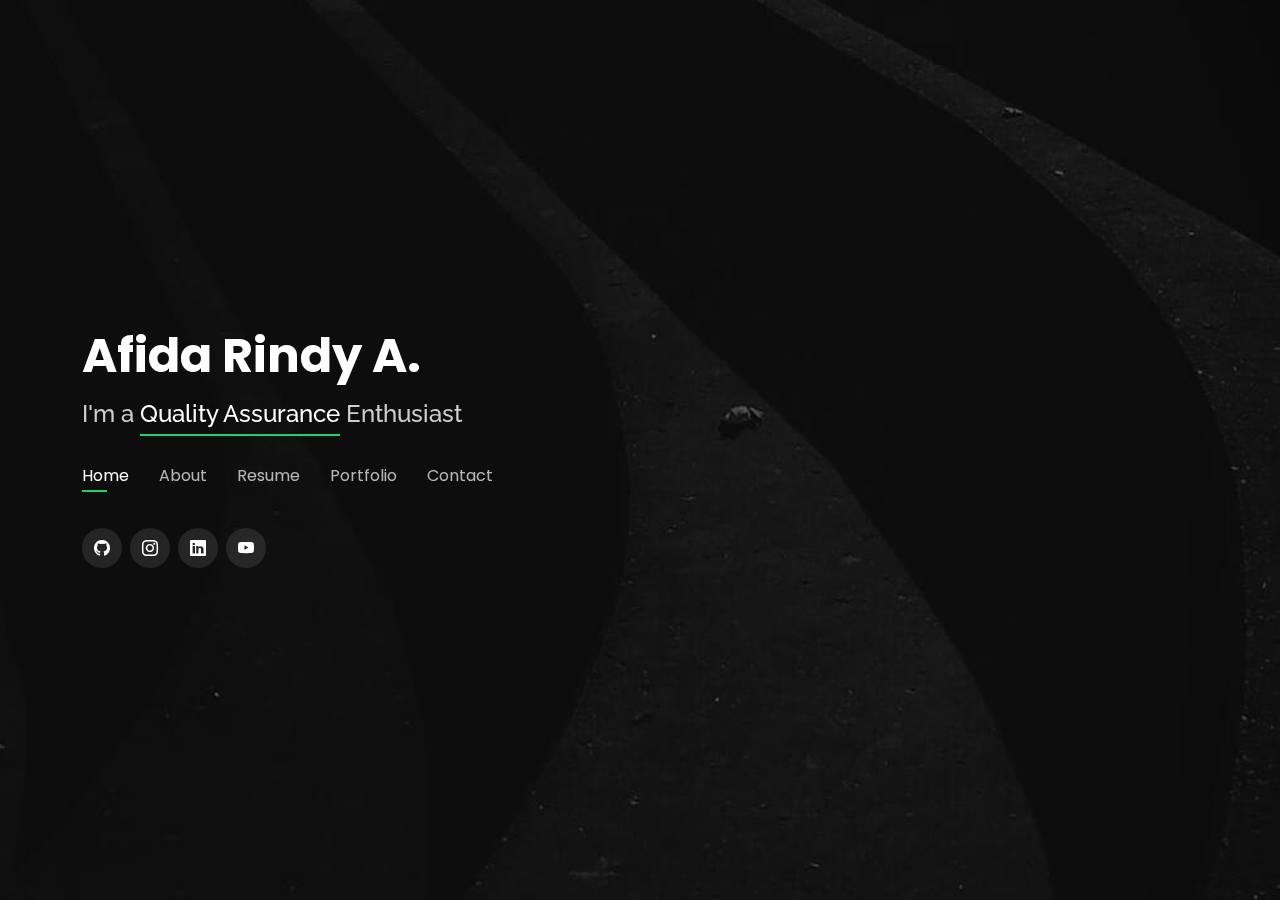
<file: index.html>
<!DOCTYPE html>
<html lang="en">

<head>
  <meta charset="utf-8">
  <meta content="width=device-width, initial-scale=1.0" name="viewport">

  <title>Afida Rindy A. - Portofolio</title>
  <meta content="" name="description">
  <meta content="" name="keywords">

  <!-- Favicons -->
  <link href="https://i.pinimg.com/736x/e5/e9/1e/e5e91ee591b0b7470410a1d4caf6ec16.jpg" rel="icon">
  <link href="assets/img/apple-touch-icon.png" rel="apple-touch-icon">

  <!-- Google Fonts -->
  <link href="https://fonts.googleapis.com/css?family=Open+Sans:300,300i,400,400i,600,600i,700,700i|Raleway:300,300i,400,400i,500,500i,600,600i,700,700i|Poppins:300,300i,400,400i,500,500i,600,600i,700,700i" rel="stylesheet">

  <!-- Vendor CSS Files -->
  <link href="assets/vendor/bootstrap/css/bootstrap.min.css" rel="stylesheet">
  <link href="assets/vendor/bootstrap-icons/bootstrap-icons.css" rel="stylesheet">
  <link href="assets/vendor/boxicons/css/boxicons.min.css" rel="stylesheet">
  <link href="assets/vendor/glightbox/css/glightbox.min.css" rel="stylesheet">
  <link href="assets/vendor/remixicon/remixicon.css" rel="stylesheet">
  <link href="assets/vendor/swiper/swiper-bundle.min.css" rel="stylesheet">

  <!-- Template Main CSS File -->
  <link href="assets/css/style.css" rel="stylesheet">

  <!-- =======================================================
  * Template Name: Personal - v4.9.1
  * Template URL: https://bootstrapmade.com/personal-free-resume-bootstrap-template/
  * Author: BootstrapMade.com
  * License: https://bootstrapmade.com/license/
  ======================================================== -->
</head>

<body>
  <!-- ======= Header ======= -->
  <header id="header">
    <div class="container">

      <h1><a href="index.html">Afida Rindy A.</a></h1>
      <!-- Uncomment below if you prefer to use an image logo -->
      <!-- <a href="index.html" class="mr-auto"><img src="assets/img/logo.png" alt="" class="img-fluid"></a> -->
      <h2>I'm a <span>Quality Assurance</span> Enthusiast</h2>

      <nav id="navbar" class="navbar">
        <ul>
          <li><a class="nav-link active" href="#header">Home</a></li>
          <li><a class="nav-link" href="#about">About</a></li>
          <li><a class="nav-link" href="#resume">Resume</a></li>
          <li><a class="nav-link" href="#portfolio">Portfolio</a></li>
          <li><a class="nav-link" href="#contact">Contact</a></li>
        </ul>
        <i class="bi bi-list mobile-nav-toggle"></i>
      </nav><!-- .navbar -->

      <div class="social-links">
        <a href="https://github.com/afidarindy" class="github"><i class="bi bi-github"></i></a>
        <a href="https://www.instagram.com/afidarindy/" class="instagram"><i class="bi bi-instagram"></i></a>
        <a href="https://www.linkedin.com/in/afida-rindy-annisa/" class="linkedin"><i class="bi bi-linkedin"></i></a>
        <a href="https://www.youtube.com/channel/UC-WyzYSPQcb7is84fvBLrzA" class="youtube"><i class="bi bi-youtube"></i></a>
      </div>

    </div>
  </header><!-- End Header -->

  <!-- ======= About Section ======= -->
  <section id="about" class="about">

    <!-- ======= About Me ======= -->
    <div class="about-me container">

      <div class="section-title">
        <h2>About</h2>
      </div>

      <div class="row">
        <div class="col-lg-12 pt-4 pt-lg-0 content" data-aos="fade-left">
          <h3>Quality Assurance / Software Tester</h3>
          <p class="fst-italic">
            Hi, I'm a Quality Assurance Enthusiast that is detail-oriented and committed to high-quality work. Currently, I'm doing a manual testing and interested to do and explore 
            automation testing. 
          </p>
        </div>
      </div>

    </div><!-- End About Me -->

    <!-- ======= Skills  ======= -->
    <div class="skills container">

      <div class="section-title">
        <h2>Skills</h2>
      </div>

      <div class="row skills-content">

        <div class="col-lg-6">

          <div class="progress">
            <span class="skill">Manual Testing <i class="val"></i></span>
            <div class="progress-bar-wrap">
              <div class="progress-bar" role="progressbar" aria-valuenow="100" aria-valuemin="0" aria-valuemax="100"></div>
            </div>
          </div>

          <div class="progress">
            <span class="skill">Automation Testing <i class="val">(Selenium)</i></span>
            <div class="progress-bar-wrap">
              <div class="progress-bar" role="progressbar" aria-valuenow="100" aria-valuemin="0" aria-valuemax="100"></div>
            </div>
          </div>

          <div class="progress">
            <span class="skill">API Testing <i class="val">(Postman)</i></span>
            <div class="progress-bar-wrap">
              <div class="progress-bar" role="progressbar" aria-valuenow="100" aria-valuemin="0" aria-valuemax="100"></div>
            </div>
          </div>
          
          <div class="progress">
            <span class="skill">Performance Testing <i class="val">(JMeter)</i></span>
            <div class="progress-bar-wrap">
              <div class="progress-bar" role="progressbar" aria-valuenow="100" aria-valuemin="0" aria-valuemax="100"></div>
            </div>
          </div>

        </div>

        <div class="col-lg-6">

          <div class="progress">
            <span class="skill">Web Development <i class="val">(PHP, Laravel)</i></span>
            <div class="progress-bar-wrap">
              <div class="progress-bar" role="progressbar" aria-valuenow="100" aria-valuemin="0" aria-valuemax="100"></div>
            </div>
          </div>

          <div class="progress">
            <span class="skill">Database <i class="val">(MySQL)</i></span>
            <div class="progress-bar-wrap">
              <div class="progress-bar" role="progressbar" aria-valuenow="100" aria-valuemin="0" aria-valuemax="100"></div>
            </div>
          </div>

          <div class="progress">
            <span class="skill">Documentation/Project Management <i class="val">(Notion)</i></span>
            <div class="progress-bar-wrap">
              <div class="progress-bar" role="progressbar" aria-valuenow="100" aria-valuemin="0" aria-valuemax="100"></div>
            </div>
          </div>

        </div>

      </div>

    </div><!-- End Skills -->

  </section><!-- End About Section -->

  <!-- ======= Resume Section ======= -->
  <section id="resume" class="resume">
    <div class="container">

      <div class="section-title">
        <h2>Resume</h2>
      </div>

      <div class="row">
        <div class="col-lg-6">

          <h3 class="resume-title">Education</h3>
          <div class="resume-item">
            <h4>S1 Informatics Engineering</h4>
            <h5>2022 - present</h5>
            <p><em>Duta Bangsa University, Surakarta, ID</em></p>
          </div>
          <div class="resume-item">
            <h4>D3 Computer &amp; Information System</h4>
            <h5>2018 - 2021</h5>
            <p><em>University of Gadjah Mada, Yogyakarta, ID</em></p>
          </div>

          <h3 class="resume-title">Training &amp; Certification</h3>
          <div class="resume-item pb-0">
            <h4>Quality Assurance</h4>
            <h5>2022</h5> <a href="" target="_blank">Check credentials here</a>
            <p>Six weeks intensive training program held by <em>Binar Academy & Digitalent Kemenkominfo</em></p>
          </div>
          <div class="resume-item pb-0">
            <h4>Certified Application Secure Engineer (CASE) JAVA</h4>
            <h5>Mar, 2022</h5> <a href="https://drive.google.com/file/d/1CzrXySsBEovwYVmZJGAOb98EpLB0ETgS/view?usp=sharing" target="_blank">Check credentials here</a>
            <p>Learn the security aspects of applications comprehensively covering all phases of the SDLC and following OWASP standard, issued by <em>EC-Council</em></p>
          </div>
          <div class="resume-item pb-0">
            <h4>Web Performance 101 for Entry Level Programmer</h4>
            <h5>Feb, 2022</h5> <a href="https://drive.google.com/file/d/1IFKh-vo0dX6qeKOn8KU3xy932cYxYedo/view?usp=sharing" target="_blank">Check credentials here</a>
            <p>Mini class held by <em>Alterra Academy</em></p>
          </div>

        </div>
        
        <div class="col-lg-6">
          <h3 class="resume-title">Professional Experience</h3>
          <div class="resume-item">
            <h4>Quality Assurance</h4>
            <h5>2022 - present</h5>
            <p><em>PT Javan Cipta Solusi </em></p>
            <p>
            <ul>
              <li>Create test cases based on the user story.</li>
              <li>Responsible to do functional testing, regression testing, and smoke test.</li>
              <li>Analyze and create issue report that found during testing.</li>
              <li>Follow up issue to project team to be fixed.</li>
            </ul>
            </p>
          </div>
          <div class="resume-item">
            <h4>Web Developer and IT Support</h4>
            <h5>2021 - 2022</h5>
            <p><em>Dinas Komunikasi dan Informatika, Kabupaten Sragen </em></p>
            <p>
            <ul>
              <li>Developing government agency profile website and system.</li>
              <li>Stand by as an IT support to help users solve their problems/complaints regarding the system.</li>
            </ul>
            </p>
          </div>
          <div class="resume-item">
            <h4>Internship</h4>
            <h5>2020</h5>
            <p><em>Dinas Komunikasi dan Informatika, Kabupaten Sragen</em></p>
            <p>
            <ul>
              <li>Doing functional testing and performance testing of the websites that handled by Diskominfo Sragen.</li>
              <li>Responsible to be a website administrator and social media admin.</li>
            </ul>
            </p>
          </div>
        </div>
      </div>

    </div>
  </section><!-- End Resume Section -->

  <!-- ======= Portfolio Section ======= -->
  <section id="portfolio" class="portfolio">
    <div class="container">

      <div class="section-title">
        <h2>Portfolio</h2>
        <p>My Works</p>
      </div>

      <!-- <div class="row">
        <div class="col-lg-12 d-flex justify-content-center">
          <ul id="portfolio-flters">
            <li data-filter="*" class="filter-active">All</li>
            <li data-filter=".filter-app">App</li>
            <li data-filter=".filter-card">Card</li>
            <li data-filter=".filter-web">Web</li>
          </ul>
        </div>
      </div> -->

      <div class="row portfolio-container">

        <div class="col-lg-4 col-md-6 portfolio-item filter-app">
          <div class="portfolio-wrap">
            <img src="assets/img/portfolio/porto-1.png" class="img-fluid" alt="">
            <div class="portfolio-info">
              <h4>Challenge Project</h4>
              <p>Binar Academy</p>
              <div class="portfolio-links">
                <a href="portfolio-details.html" data-gallery="portfolioDetailsGallery" data-glightbox="type: external" class="portfolio-details-lightbox" title="Portfolio Details"><i class="bx bx-link"></i></a>
              </div>
            </div>
          </div>
        </div>

      </div>

    </div>
  </section><!-- End Portfolio Section -->

  <!-- ======= Contact Section ======= -->
  <section id="contact" class="contact">
    <div class="container">

      <div class="section-title">
        <h2>Contact Me</h2>
      </div>

      <div class="row mt-2">


        <div class="col-md-6 mt-4 d-flex align-items-stretch">
          <div class="info-box">
            <i class="bx bx-share-alt"></i>
            <h3>Social Profiles</h3>
            <div class="social-links">
              <a href="https://github.com/afidarindy" class="github"><i class="bi bi-github"></i></a>
              <a href="https://www.instagram.com/afidarindy/" class="instagram"><i class="bi bi-instagram"></i></a>
              <a href="https://www.linkedin.com/in/afida-rindy-annisa/" class="linkedin"><i class="bi bi-linkedin"></i></a>
              <a href="https://www.youtube.com/channel/UC-WyzYSPQcb7is84fvBLrzA" class="youtube"><i class="bi bi-youtube"></i></a>
            </div>
          </div>
        </div>

        <div class="col-md-6 mt-4 d-flex align-items-stretch">
          <div class="info-box">
            <i class="bx bx-envelope"></i>
            <h3>Email</h3>
            <p>afidarindy3@gmail.com</p>
          </div>
        </div>
      </div>

     
    </div>
  </section><!-- End Contact Section -->

  <div class="credits">
  </div>

  <!-- Vendor JS Files -->
  <script src="assets/vendor/purecounter/purecounter_vanilla.js"></script>
  <script src="assets/vendor/bootstrap/js/bootstrap.bundle.min.js"></script>
  <script src="assets/vendor/glightbox/js/glightbox.min.js"></script>
  <script src="assets/vendor/isotope-layout/isotope.pkgd.min.js"></script>
  <script src="assets/vendor/swiper/swiper-bundle.min.js"></script>
  <script src="assets/vendor/waypoints/noframework.waypoints.js"></script>
  <script src="assets/vendor/php-email-form/validate.js"></script>

  <!-- Template Main JS File -->
  <script src="assets/js/main.js"></script>

</body>

</html>
</file>
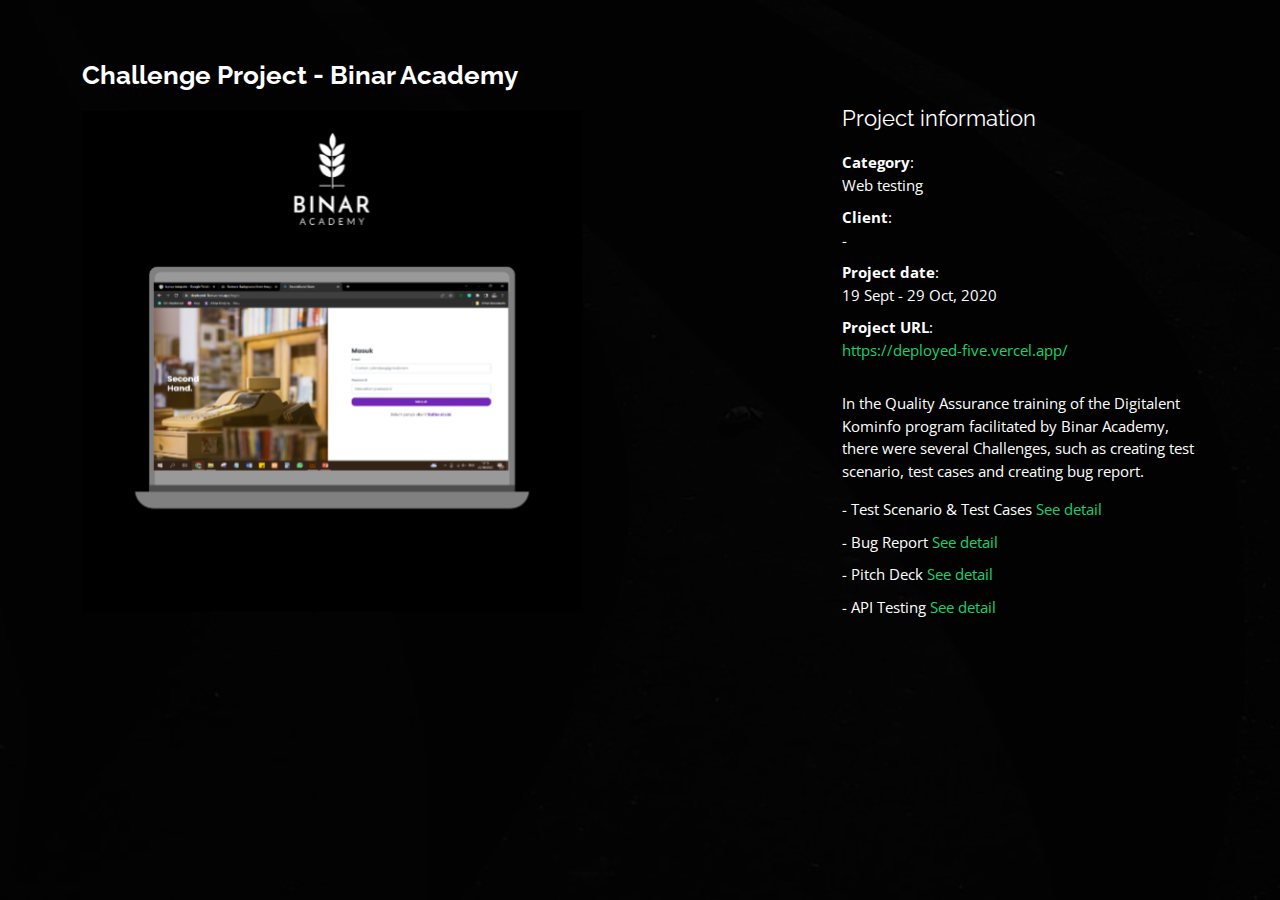
<file: portfolio-details.html>
<!DOCTYPE html>
<html lang="en">

<head>
  <meta charset="utf-8">
  <meta content="width=device-width, initial-scale=1.0" name="viewport">

  <title>Challenge Project - Binar Academy</title>
  <meta content="" name="description">
  <meta content="" name="keywords">

  <!-- Favicons -->
  <link href="assets/img/favicon.png" rel="icon">
  <link href="assets/img/apple-touch-icon.png" rel="apple-touch-icon">

  <!-- Google Fonts -->
  <link href="https://fonts.googleapis.com/css?family=Open+Sans:300,300i,400,400i,600,600i,700,700i|Raleway:300,300i,400,400i,500,500i,600,600i,700,700i|Poppins:300,300i,400,400i,500,500i,600,600i,700,700i" rel="stylesheet">

  <!-- Vendor CSS Files -->
  <link href="assets/vendor/bootstrap/css/bootstrap.min.css" rel="stylesheet">
  <link href="assets/vendor/bootstrap-icons/bootstrap-icons.css" rel="stylesheet">
  <link href="assets/vendor/boxicons/css/boxicons.min.css" rel="stylesheet">
  <link href="assets/vendor/glightbox/css/glightbox.min.css" rel="stylesheet">
  <link href="assets/vendor/remixicon/remixicon.css" rel="stylesheet">
  <link href="assets/vendor/swiper/swiper-bundle.min.css" rel="stylesheet">

  <!-- Template Main CSS File -->
  <link href="assets/css/style.css" rel="stylesheet">

  <!-- =======================================================
  * Template Name: Personal - v4.9.1
  * Template URL: https://bootstrapmade.com/personal-free-resume-bootstrap-template/
  * Author: BootstrapMade.com
  * License: https://bootstrapmade.com/license/
  ======================================================== -->
</head>

<body>

  <main id="main">

    <!-- ======= Portfolio Details ======= -->
    <div id="portfolio-details" class="portfolio-details">
      <div class="container">

        <div class="row">

          <div class="col-lg-8">
            <h2 class="portfolio-title">Challenge Project - Binar Academy</h2>

            <div class="portfolio-details-slider swiper">
              <div class="swiper-wrapper align-items-center">

                <div class="swiper-slide">
                  <img src="assets/img/portfolio/porto-1.png" height="500px;" alt="">
                </div>

              </div>
              <div class="swiper-pagination"></div>
            </div>

          </div>

          <div class="col-lg-4 portfolio-info">
            <h3>Project information</h3>
            <ul>
              <li><strong>Category</strong>: <br> Web testing</li>
              <li><strong>Client</strong>: <br> -</li>
              <li><strong>Project date</strong>: <br> 19 Sept - 29 Oct, 2020</li>
              <li><strong>Project URL</strong>: <br> <a href="https://deployed-five.vercel.app/">https://deployed-five.vercel.app/</a></li>
            </ul>

            <p>
              In the Quality Assurance training of the Digitalent Kominfo program facilitated by Binar Academy, there were several 
              Challenges, such as creating test scenario, test cases and creating bug report.
              <ul>
                <li>- Test Scenario & Test Cases <a href="https://docs.google.com/spreadsheets/d/e/2PACX-1vTq482jMZiVaxyyd7Oq8gwClHr89J6uPPSR5j3PN6cBnSZnqf4nAlzfZwM3pVovEg/pubhtml?gid=21557898&single=true" target="_blank">See detail</a></li>
                <li>- Bug Report <a href="https://docs.google.com/document/d/e/2PACX-1vRXVDqU3dMDyoJ9_voCagmjN3JU4X7h0tTyE8JSN_x038ijlR68WUizdL3QYBUGNg/pub" target="_blank">See detail</a></li>
                <li>- Pitch Deck <a href="https://docs.google.com/presentation/d/e/2PACX-1vRWn3t2BqaaL9-pvbDpB0uJl0K8MOuSYfNT3l-qck6mYnSPnsiTZYSH6oG7mE92y5wD-D9Jr-WKGZvm/pub?start=false&loop=false&delayms=3000" target="_blank">See detail</a></li>
                <li>- API Testing <a href="https://documenter.getpostman.com/view/10702281/2s84DiykPW" target="_blank">See detail</a></li>
              </ul>
            </p>
          </div>

        </div>

      </div>
    </div><!-- End Portfolio Details -->

  </main><!-- End #main -->

  </div>

  <!-- Vendor JS Files -->
  <script src="assets/vendor/purecounter/purecounter_vanilla.js"></script>
  <script src="assets/vendor/bootstrap/js/bootstrap.bundle.min.js"></script>
  <script src="assets/vendor/glightbox/js/glightbox.min.js"></script>
  <script src="assets/vendor/isotope-layout/isotope.pkgd.min.js"></script>
  <script src="assets/vendor/swiper/swiper-bundle.min.js"></script>
  <script src="assets/vendor/waypoints/noframework.waypoints.js"></script>
  <script src="assets/vendor/php-email-form/validate.js"></script>

  <!-- Template Main JS File -->
  <script src="assets/js/main.js"></script>

</body>

</html>
</file>
<file: assets/css/style.css>
/**
* Template Name: Personal - v4.9.1
* Template URL: https://bootstrapmade.com/personal-free-resume-bootstrap-template/
* Author: BootstrapMade.com
* License: https://bootstrapmade.com/license/
*/

/*--------------------------------------------------------------
# General
--------------------------------------------------------------*/
body {
  font-family: "Open Sans", sans-serif;
  background-color: #040404;
  color: #fff;
  position: relative;
  background: transparent;
}

body::before {
  content: "";
  position: fixed;
  background: #040404 url("../img/bg.jpg") top right no-repeat;
  background-size: cover;
  left: 0;
  right: 0;
  top: 0;
  height: 100vh;
  z-index: -1;
}

@media (min-width: 1024px) {
  body::before {
    background-attachment: fixed;
  }
}

a {
  color: #18d26e;
  text-decoration: none;
}

a:hover {
  color: #35e888;
  text-decoration: none;
}

h1,
h2,
h3,
h4,
h5,
h6 {
  font-family: "Raleway", sans-serif;
}

/*--------------------------------------------------------------
# Header
--------------------------------------------------------------*/
#header {
  transition: ease-in-out 0.3s;
  position: relative;
  height: 100vh;
  display: flex;
  align-items: center;
  z-index: 997;
  overflow-y: auto;
}

#header * {
  transition: ease-in-out 0.3s;
}

#header h1 {
  font-size: 48px;
  margin: 0;
  padding: 0;
  line-height: 1;
  font-weight: 700;
  font-family: "Poppins", sans-serif;
}

#header h1 a,
#header h1 a:hover {
  color: #fff;
  line-height: 1;
  display: inline-block;
}

#header h2 {
  font-size: 24px;
  margin-top: 20px;
  color: rgba(255, 255, 255, 0.8);
}

#header h2 span {
  color: #fff;
  border-bottom: 2px solid #18d26e;
  padding-bottom: 6px;
}

#header img {
  padding: 0;
  margin: 0;
}

#header .social-links {
  margin-top: 40px;
  display: flex;
}

#header .social-links a {
  font-size: 16px;
  display: flex;
  justify-content: center;
  align-items: center;
  background: rgba(255, 255, 255, 0.1);
  color: #fff;
  line-height: 1;
  margin-right: 8px;
  border-radius: 50%;
  width: 40px;
  height: 40px;
}

#header .social-links a:hover {
  background: #18d26e;
}

@media (max-width: 992px) {
  #header h1 {
    font-size: 36px;
  }

  #header h2 {
    font-size: 20px;
    line-height: 30px;
  }

  #header .social-links {
    margin-top: 15px;
  }

  #header .container {
    display: flex;
    flex-direction: column;
    align-items: center;
  }
}

/* Header Top */
#header.header-top {
  height: 80px;
  position: fixed;
  left: 0;
  top: 0;
  right: 0;
  background: rgba(0, 0, 0, 0.9);
}

#header.header-top .social-links,
#header.header-top h2 {
  display: none;
}

#header.header-top h1 {
  margin-right: auto;
  font-size: 36px;
}

#header.header-top .container {
  display: flex;
  align-items: center;
}

#header.header-top .navbar {
  margin: 0;
}

@media (max-width: 768px) {
  #header.header-top {
    height: 60px;
  }

  #header.header-top h1 {
    font-size: 26px;
  }
}

/*--------------------------------------------------------------
# Navigation Menu
--------------------------------------------------------------*/
/**
* Desktop Navigation 
*/
.navbar {
  padding: 0;
  margin-top: 35px;
}

.navbar ul {
  margin: 0;
  padding: 0;
  display: flex;
  list-style: none;
  align-items: center;
}

.navbar li {
  position: relative;
}

.navbar li+li {
  margin-left: 30px;
}

.navbar a,
.navbar a:focus {
  display: flex;
  align-items: center;
  justify-content: space-between;
  padding: 0;
  font-family: "Poppins", sans-serif;
  font-size: 16px;
  font-weight: 400;
  color: rgba(255, 255, 255, 0.7);
  white-space: nowrap;
  transition: 0.3s;
}

.navbar a i,
.navbar a:focus i {
  font-size: 12px;
  line-height: 0;
  margin-left: 5px;
}

.navbar a:before {
  content: "";
  position: absolute;
  width: 0;
  height: 2px;
  bottom: -4px;
  left: 0;
  background-color: #18d26e;
  visibility: hidden;
  width: 0px;
  transition: all 0.3s ease-in-out 0s;
}

.navbar a:hover:before,
.navbar li:hover>a:before,
.navbar .active:before {
  visibility: visible;
  width: 25px;
}

.navbar a:hover,
.navbar .active,
.navbar .active:focus,
.navbar li:hover>a {
  color: #fff;
}

/**
* Mobile Navigation 
*/
.mobile-nav-toggle {
  color: #fff;
  font-size: 28px;
  cursor: pointer;
  display: none;
  line-height: 0;
  transition: 0.5s;
  position: fixed;
  right: 15px;
  top: 15px;
}

@media (max-width: 991px) {
  .mobile-nav-toggle {
    display: block;
  }

  .navbar ul {
    display: none;
  }
}

.navbar-mobile {
  position: fixed;
  overflow: hidden;
  top: 0;
  right: 0;
  left: 0;
  bottom: 0;
  background: rgba(0, 0, 0, 0.9);
  transition: 0.3s;
  z-index: 999;
  margin-top: 0;
}

.navbar-mobile .mobile-nav-toggle {
  position: absolute;
  top: 15px;
  right: 15px;
}

.navbar-mobile ul {
  display: block;
  position: absolute;
  top: 55px;
  right: 15px;
  bottom: 45px;
  left: 15px;
  padding: 10px 0;
  overflow-y: auto;
  transition: 0.3s;
  border: 2px solid rgba(255, 255, 255, 0.2);
}

.navbar-mobile li {
  padding: 12px 20px;
}

.navbar-mobile li+li {
  margin: 0;
}

.navbar-mobile a,
.navbar-mobile a:focus {
  font-size: 16px;
  position: relative;
}

/*--------------------------------------------------------------
# Sections General
--------------------------------------------------------------*/
section {
  overflow: hidden;
  position: absolute;
  width: 100%;
  top: 140px;
  bottom: 100%;
  opacity: 0;
  transition: ease-in-out 0.4s;
  z-index: 2;
}

section.section-show {
  top: 100px;
  bottom: auto;
  opacity: 1;
  padding-bottom: 45px;
}

section .container {
  background: rgba(0, 0, 0, 0.9);
  padding: 30px;
}

@media (max-width: 768px) {
  section {
    top: 120px;
  }

  section.section-show {
    top: 80px;
  }
}

.section-title h2 {
  font-size: 14px;
  font-weight: 500;
  padding: 0;
  line-height: 1px;
  margin: 0 0 20px 0;
  letter-spacing: 2px;
  text-transform: uppercase;
  color: #aaaaaa;
  font-family: "Poppins", sans-serif;
}

.section-title h2::after {
  content: "";
  width: 120px;
  height: 1px;
  display: inline-block;
  background: #4ceb95;
  margin: 4px 10px;
}

.section-title p {
  margin: 0;
  margin: -15px 0 15px 0;
  font-size: 36px;
  font-weight: 700;
  text-transform: uppercase;
  font-family: "Poppins", sans-serif;
  color: #fff;
}

/*--------------------------------------------------------------
# About
--------------------------------------------------------------*/
.about-me .content h3 {
  font-weight: 700;
  font-size: 26px;
  color: #18d26e;
}

.about-me .content ul {
  list-style: none;
  padding: 0;
}

.about-me .content ul li {
  margin-bottom: 20px;
  display: flex;
  align-items: center;
}

.about-me .content ul strong {
  margin-right: 10px;
}

.about-me .content ul i {
  font-size: 16px;
  margin-right: 5px;
  color: #18d26e;
  line-height: 0;
}

.about-me .content p:last-child {
  margin-bottom: 0;
}

/*--------------------------------------------------------------
# Counts
--------------------------------------------------------------*/
.counts {
  padding: 70px 0 60px;
}

.counts .count-box {
  padding: 30px 30px 25px 30px;
  width: 100%;
  position: relative;
  text-align: center;
  background: rgba(255, 255, 255, 0.08);
}

.counts .count-box i {
  position: absolute;
  top: -25px;
  left: 50%;
  transform: translateX(-50%);
  font-size: 24px;
  background: rgba(255, 255, 255, 0.1);
  padding: 12px;
  color: #18d26e;
  border-radius: 50px;
  line-height: 0;
}

.counts .count-box span {
  font-size: 36px;
  display: block;
  font-weight: 600;
  color: #fff;
}

.counts .count-box p {
  padding: 0;
  margin: 0;
  font-family: "Raleway", sans-serif;
  font-size: 14px;
}

/*--------------------------------------------------------------
# Skills
--------------------------------------------------------------*/
.skills .progress {
  height: 60px;
  display: block;
  background: none;
  border-radius: 0;
}

.skills .progress .skill {
  padding: 10px 0;
  margin: 0;
  text-transform: uppercase;
  display: block;
  font-weight: 600;
  font-family: "Poppins", sans-serif;
  color: #fff;
}

.skills .progress .skill .val {
  float: right;
  font-style: normal;
}

.skills .progress-bar-wrap {
  background: rgba(255, 255, 255, 0.2);
}

.skills .progress-bar {
  width: 1px;
  height: 10px;
  transition: 0.9s;
  background-color: #18d26e;
}

/*--------------------------------------------------------------
# Interests
--------------------------------------------------------------*/
.interests .icon-box {
  display: flex;
  align-items: center;
  padding: 20px;
  background: rgba(255, 255, 255, 0.08);
  transition: ease-in-out 0.3s;
}

.interests .icon-box i {
  font-size: 32px;
  padding-right: 10px;
  line-height: 1;
}

.interests .icon-box h3 {
  font-weight: 700;
  margin: 0;
  padding: 0;
  line-height: 1;
  font-size: 16px;
  color: #fff;
}

.interests .icon-box:hover {
  background: rgba(255, 255, 255, 0.12);
}

/*--------------------------------------------------------------
# Testimonials
--------------------------------------------------------------*/
.testimonials .testimonials-carousel,
.testimonials .testimonials-slider {
  overflow: hidden;
}

.testimonials .testimonial-item {
  box-sizing: content-box;
  min-height: 320px;
}

.testimonials .testimonial-item .testimonial-img {
  width: 90px;
  border-radius: 50%;
  margin: -40px 0 0 40px;
  position: relative;
  z-index: 2;
  border: 6px solid rgba(255, 255, 255, 0.12);
}

.testimonials .testimonial-item h3 {
  font-size: 18px;
  font-weight: bold;
  margin: 10px 0 5px 45px;
  color: #fff;
}

.testimonials .testimonial-item h4 {
  font-size: 14px;
  color: #999;
  margin: 0 0 0 45px;
}

.testimonials .testimonial-item .quote-icon-left,
.testimonials .testimonial-item .quote-icon-right {
  color: rgba(255, 255, 255, 0.25);
  font-size: 26px;
}

.testimonials .testimonial-item .quote-icon-left {
  display: inline-block;
  left: -5px;
  position: relative;
}

.testimonials .testimonial-item .quote-icon-right {
  display: inline-block;
  right: -5px;
  position: relative;
  top: 10px;
}

.testimonials .testimonial-item p {
  font-style: italic;
  margin: 0 15px 0 15px;
  padding: 20px 20px 60px 20px;
  background: rgba(255, 255, 255, 0.1);
  position: relative;
  border-radius: 6px;
  position: relative;
  z-index: 1;
}

.testimonials .swiper-pagination {
  margin-top: 20px;
  position: relative;
}

.testimonials .swiper-pagination .swiper-pagination-bullet {
  width: 12px;
  height: 12px;
  opacity: 1;
  background-color: rgba(255, 255, 255, 0.3);
}

.testimonials .swiper-pagination .swiper-pagination-bullet-active {
  background-color: #18d26e;
}

/*--------------------------------------------------------------
# Resume
--------------------------------------------------------------*/
.resume .resume-title {
  font-size: 26px;
  font-weight: 700;
  margin-top: 20px;
  margin-bottom: 20px;
  color: #fff;
}

.resume .resume-item {
  padding: 0 0 20px 20px;
  margin-top: -2px;
  border-left: 2px solid rgba(255, 255, 255, 0.2);
  position: relative;
}

.resume .resume-item h4 {
  line-height: 18px;
  font-size: 18px;
  font-weight: 600;
  text-transform: uppercase;
  font-family: "Poppins", sans-serif;
  color: #18d26e;
  margin-bottom: 10px;
}

.resume .resume-item h5 {
  font-size: 16px;
  background: rgba(255, 255, 255, 0.15);
  padding: 5px 15px;
  display: inline-block;
  font-weight: 600;
  margin-bottom: 10px;
}

.resume .resume-item ul {
  padding-left: 20px;
}

.resume .resume-item ul li {
  padding-bottom: 10px;
}

.resume .resume-item:last-child {
  padding-bottom: 0;
}

.resume .resume-item::before {
  content: "";
  position: absolute;
  width: 16px;
  height: 16px;
  border-radius: 50px;
  left: -9px;
  top: 0;
  background: #18d26e;
  border: 2px solid #18d26e;
}

/*--------------------------------------------------------------
# Services
--------------------------------------------------------------*/
.services .icon-box {
  text-align: center;
  background: rgba(204, 204, 204, 0.1);
  padding: 80px 20px;
  transition: all ease-in-out 0.3s;
}

.services .icon-box .icon {
  margin: 0 auto;
  width: 64px;
  height: 64px;
  background: #18d26e;
  border-radius: 5px;
  transition: all 0.3s ease-out 0s;
  display: flex;
  align-items: center;
  justify-content: center;
  margin-bottom: 20px;
  transform-style: preserve-3d;
}

.services .icon-box .icon i {
  color: #fff;
  font-size: 28px;
}

.services .icon-box .icon::before {
  position: absolute;
  content: "";
  left: -8px;
  top: -8px;
  height: 100%;
  width: 100%;
  background: rgba(255, 255, 255, 0.15);
  border-radius: 5px;
  transition: all 0.3s ease-out 0s;
  transform: translateZ(-1px);
}

.services .icon-box h4 {
  font-weight: 700;
  margin-bottom: 15px;
  font-size: 24px;
}

.services .icon-box h4 a {
  color: #fff;
}

.services .icon-box p {
  line-height: 24px;
  font-size: 14px;
  margin-bottom: 0;
}

.services .icon-box:hover {
  background: #18d26e;
  border-color: #18d26e;
}

.services .icon-box:hover .icon {
  background: #fff;
}

.services .icon-box:hover .icon i {
  color: #18d26e;
}

.services .icon-box:hover .icon::before {
  background: #35e888;
}

.services .icon-box:hover h4 a,
.services .icon-box:hover p {
  color: #fff;
}

/*--------------------------------------------------------------
# Portfolio
--------------------------------------------------------------*/
.portfolio .portfolio-item {
  margin-bottom: 30px;
}

.portfolio #portfolio-flters {
  padding: 0;
  margin: 0 auto 15px auto;
  list-style: none;
  text-align: center;
  border-radius: 50px;
  padding: 2px 15px;
}

.portfolio #portfolio-flters li {
  cursor: pointer;
  display: inline-block;
  padding: 8px 16px 10px 16px;
  font-size: 14px;
  font-weight: 600;
  line-height: 1;
  text-transform: uppercase;
  color: #fff;
  background: rgba(255, 255, 255, 0.1);
  margin: 0 3px 10px 3px;
  transition: all 0.3s ease-in-out;
  border-radius: 4px;
}

.portfolio #portfolio-flters li:hover,
.portfolio #portfolio-flters li.filter-active {
  background: #18d26e;
}

.portfolio #portfolio-flters li:last-child {
  margin-right: 0;
}

.portfolio .portfolio-wrap {
  transition: 0.3s;
  position: relative;
  overflow: hidden;
  z-index: 1;
  background: rgba(0, 0, 0, 0.6);
}

.portfolio .portfolio-wrap::before {
  content: "";
  background: rgba(0, 0, 0, 0.6);
  position: absolute;
  left: 30px;
  right: 30px;
  top: 30px;
  bottom: 30px;
  transition: all ease-in-out 0.3s;
  z-index: 2;
  opacity: 0;
}

.portfolio .portfolio-wrap .portfolio-info {
  opacity: 0;
  position: absolute;
  top: 0;
  left: 0;
  right: 0;
  bottom: 0;
  text-align: center;
  z-index: 3;
  transition: all ease-in-out 0.3s;
  display: flex;
  flex-direction: column;
  justify-content: center;
  align-items: center;
}

.portfolio .portfolio-wrap .portfolio-info::before {
  display: block;
  content: "";
  width: 48px;
  height: 48px;
  position: absolute;
  top: 35px;
  left: 35px;
  border-top: 3px solid #fff;
  border-left: 3px solid #fff;
  transition: all 0.5s ease 0s;
  z-index: 9994;
}

.portfolio .portfolio-wrap .portfolio-info::after {
  display: block;
  content: "";
  width: 48px;
  height: 48px;
  position: absolute;
  bottom: 35px;
  right: 35px;
  border-bottom: 3px solid #fff;
  border-right: 3px solid #fff;
  transition: all 0.5s ease 0s;
  z-index: 9994;
}

.portfolio .portfolio-wrap .portfolio-info h4 {
  font-size: 20px;
  color: #fff;
  font-weight: 600;
}

.portfolio .portfolio-wrap .portfolio-info p {
  color: #ffffff;
  font-size: 14px;
  text-transform: uppercase;
  padding: 0;
  margin: 0;
}

.portfolio .portfolio-wrap .portfolio-links {
  text-align: center;
  z-index: 4;
}

.portfolio .portfolio-wrap .portfolio-links a {
  color: #fff;
  margin: 0 2px;
  font-size: 28px;
  display: inline-block;
  transition: 0.3s;
}

.portfolio .portfolio-wrap .portfolio-links a:hover {
  color: #63eda3;
}

.portfolio .portfolio-wrap:hover::before {
  top: 0;
  left: 0;
  right: 0;
  bottom: 0;
  opacity: 1;
}

.portfolio .portfolio-wrap:hover .portfolio-info {
  opacity: 1;
}

.portfolio .portfolio-wrap:hover .portfolio-info::before {
  top: 15px;
  left: 15px;
}

.portfolio .portfolio-wrap:hover .portfolio-info::after {
  bottom: 15px;
  right: 15px;
}

/*--------------------------------------------------------------
# Portfolio Details
--------------------------------------------------------------*/
.portfolio-details {
  padding-top: 40px;
  background: rgba(0, 0, 0, 0.8);
  position: fixed;
  left: 0;
  right: 0;
  top: 0;
  bottom: 0;
  overflow-y: auto;
}

.portfolio-details .container {
  padding-top: 20px;
  padding-bottom: 40px;
}

.portfolio-details .portfolio-title {
  font-size: 26px;
  font-weight: 700;
  margin-bottom: 20px;
}

.portfolio-details .portfolio-info {
  padding-top: 45px;
}

.portfolio-details .portfolio-info h3 {
  font-size: 22px;
  font-weight: 400;
  margin-bottom: 20px;
}

.portfolio-details .portfolio-info ul {
  list-style: none;
  padding: 0;
  font-size: 15px;
}

.portfolio-details .portfolio-info ul li+li {
  margin-top: 10px;
}

.portfolio-details .portfolio-info p {
  font-size: 15px;
  padding: 15px 0 0 0;
}

@media (max-width: 992px) {
  .portfolio-details .portfolio-info {
    padding-top: 20px;
  }
}

.portfolio-details .swiper-pagination {
  margin-top: 20px;
  position: relative;
}

.portfolio-details .swiper-pagination .swiper-pagination-bullet {
  width: 12px;
  height: 12px;
  opacity: 1;
  background-color: rgba(255, 255, 255, 0.3);
}

.portfolio-details .swiper-pagination .swiper-pagination-bullet-active {
  background-color: #18d26e;
}

/*--------------------------------------------------------------
# Contact
--------------------------------------------------------------*/
.contact .info-box {
  color: #444444;
  padding: 20px;
  width: 100%;
  background: rgba(255, 255, 255, 0.08);
}

.contact .info-box i.bx {
  font-size: 24px;
  color: #18d26e;
  border-radius: 50%;
  padding: 14px;
  float: left;
  background: rgba(255, 255, 255, 0.1);
}

.contact .info-box h3 {
  font-size: 20px;
  color: rgba(255, 255, 255, 0.5);
  font-weight: 700;
  margin: 10px 0 8px 68px;
}

.contact .info-box p {
  padding: 0;
  color: #fff;
  line-height: 24px;
  font-size: 14px;
  margin: 0 0 0 68px;
}

.contact .info-box .social-links {
  margin: 5px 0 0 68px;
  display: flex;
}

.contact .info-box .social-links a {
  font-size: 18px;
  display: inline-block;
  color: #fff;
  line-height: 1;
  margin-right: 12px;
  transition: 0.3s;
}

.contact .info-box .social-links a:hover {
  color: #18d26e;
}

.contact .php-email-form {
  padding: 30px;
  background: rgba(255, 255, 255, 0.08);
}

.contact .php-email-form .error-message {
  display: none;
  background: rgba(255, 255, 255, 0.08);
  background: #ed3c0d;
  text-align: left;
  padding: 15px;
  font-weight: 600;
}

.contact .php-email-form .error-message br+br {
  margin-top: 25px;
}

.contact .php-email-form .sent-message {
  display: none;
  background: rgba(255, 255, 255, 0.08);
  background: #18d26e;
  text-align: center;
  padding: 15px;
  font-weight: 600;
}

.contact .php-email-form .loading {
  display: none;
  background: rgba(255, 255, 255, 0.08);
  text-align: center;
  padding: 15px;
}

.contact .php-email-form .loading:before {
  content: "";
  display: inline-block;
  border-radius: 50%;
  width: 24px;
  height: 24px;
  margin: 0 10px -6px 0;
  border: 3px solid #18d26e;
  border-top-color: #eee;
  -webkit-animation: animate-loading 1s linear infinite;
  animation: animate-loading 1s linear infinite;
}

.contact .php-email-form input,
.contact .php-email-form textarea {
  border-radius: 0;
  box-shadow: none;
  font-size: 14px;
  background: rgba(255, 255, 255, 0.08);
  border: 0;
  transition: 0.3s;
  color: #fff;
}

.contact .php-email-form input:focus,
.contact .php-email-form textarea:focus {
  background-color: rgba(255, 255, 255, 0.11);
}

.contact .php-email-form input::-moz-placeholder,
.contact .php-email-form textarea::-moz-placeholder {
  color: rgba(255, 255, 255, 0.3);
  opacity: 1;
}

.contact .php-email-form input::placeholder,
.contact .php-email-form textarea::placeholder {
  color: rgba(255, 255, 255, 0.3);
  opacity: 1;
}

.contact .php-email-form input {
  padding: 10px 15px;
}

.contact .php-email-form textarea {
  padding: 12px 15px;
}

.contact .php-email-form button[type=submit] {
  background: #18d26e;
  border: 0;
  padding: 10px 30px;
  color: #fff;
  transition: 0.4s;
  border-radius: 4px;
}

.contact .php-email-form button[type=submit]:hover {
  background: #15bb62;
}

@-webkit-keyframes animate-loading {
  0% {
    transform: rotate(0deg);
  }

  100% {
    transform: rotate(360deg);
  }
}

@keyframes animate-loading {
  0% {
    transform: rotate(0deg);
  }

  100% {
    transform: rotate(360deg);
  }
}

/*--------------------------------------------------------------
# Credits
--------------------------------------------------------------*/
.credits {
  position: fixed;
  right: 0;
  left: 0;
  bottom: 0;
  padding: 15px;
  text-align: right;
  font-size: 13px;
  color: #fff;
  z-index: 999999;
}

@media (max-width: 992px) {
  .credits {
    text-align: center;
    padding: 10px;
    background: rgba(0, 0, 0, 0.8);
  }
}

.credits a {
  color: #18d26e;
  transition: 0.3s;
}

.credits a:hover {
  color: #fff;
}
</file>
